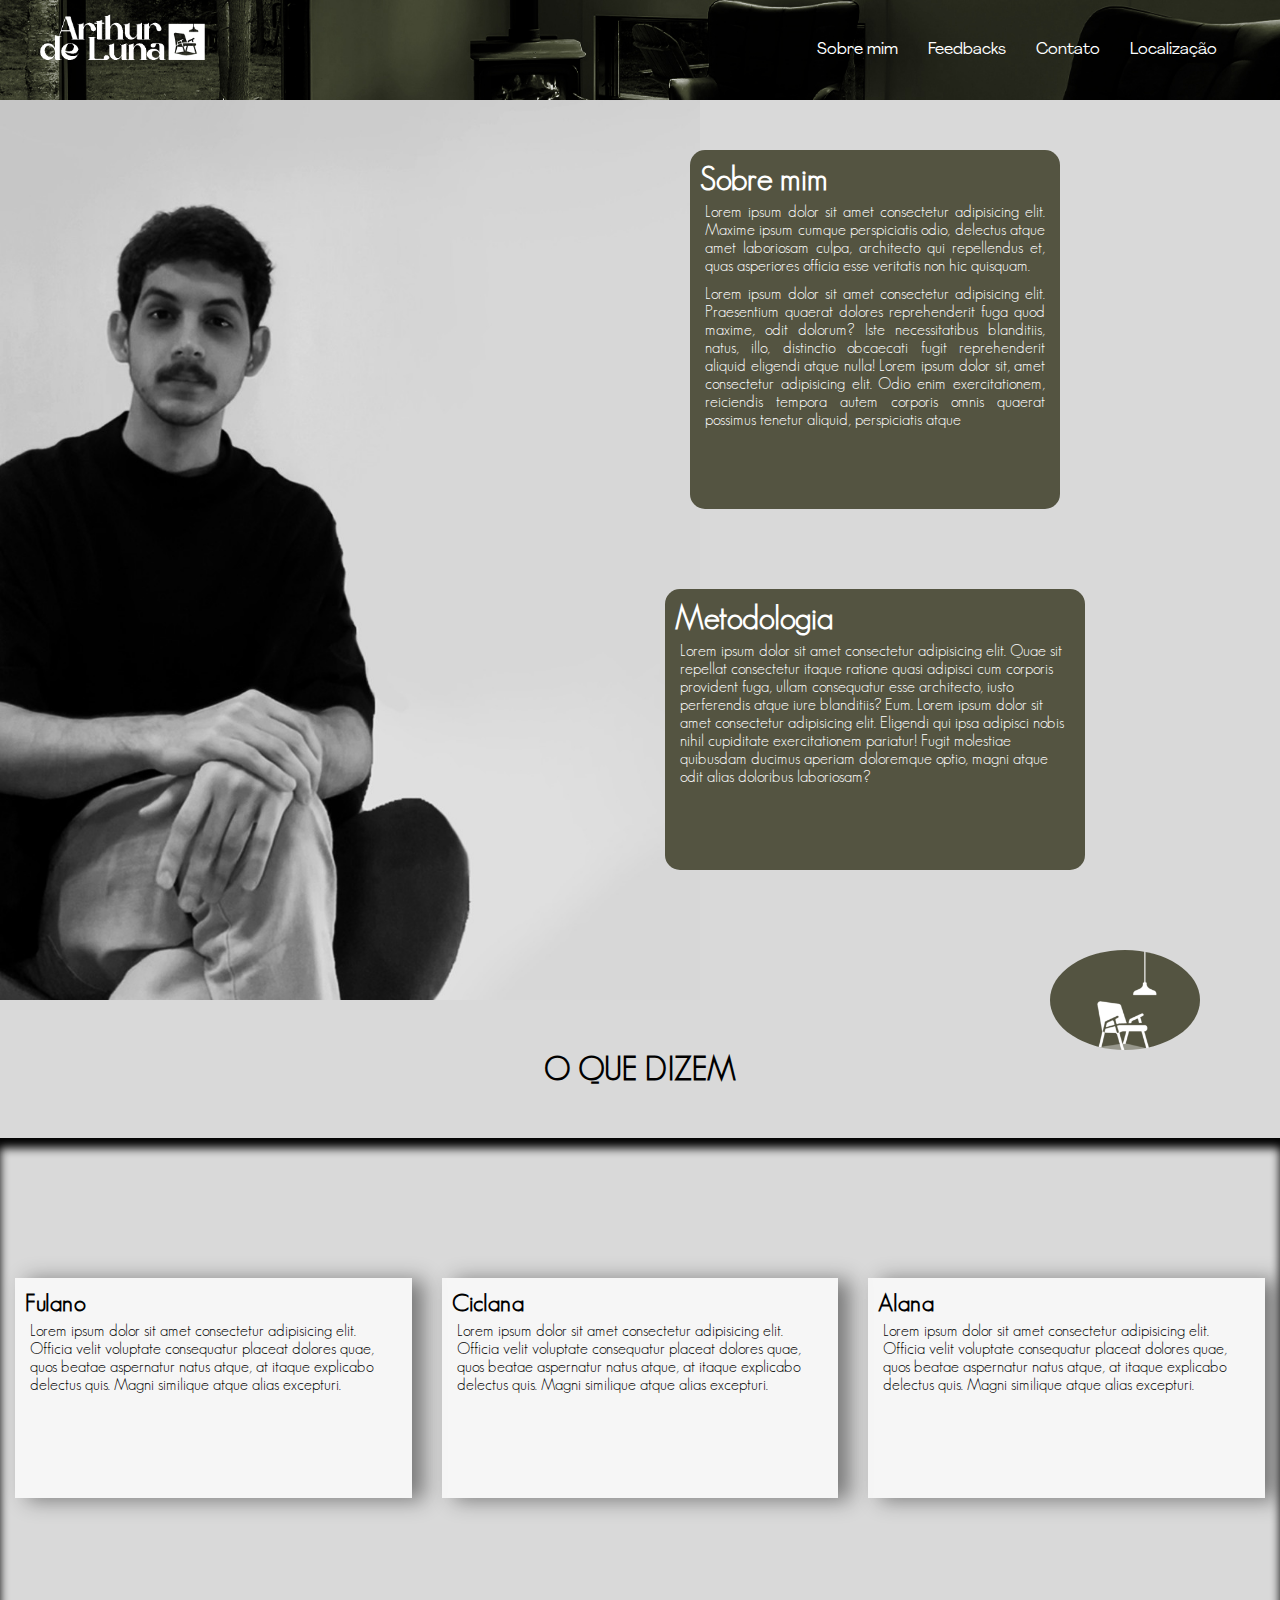
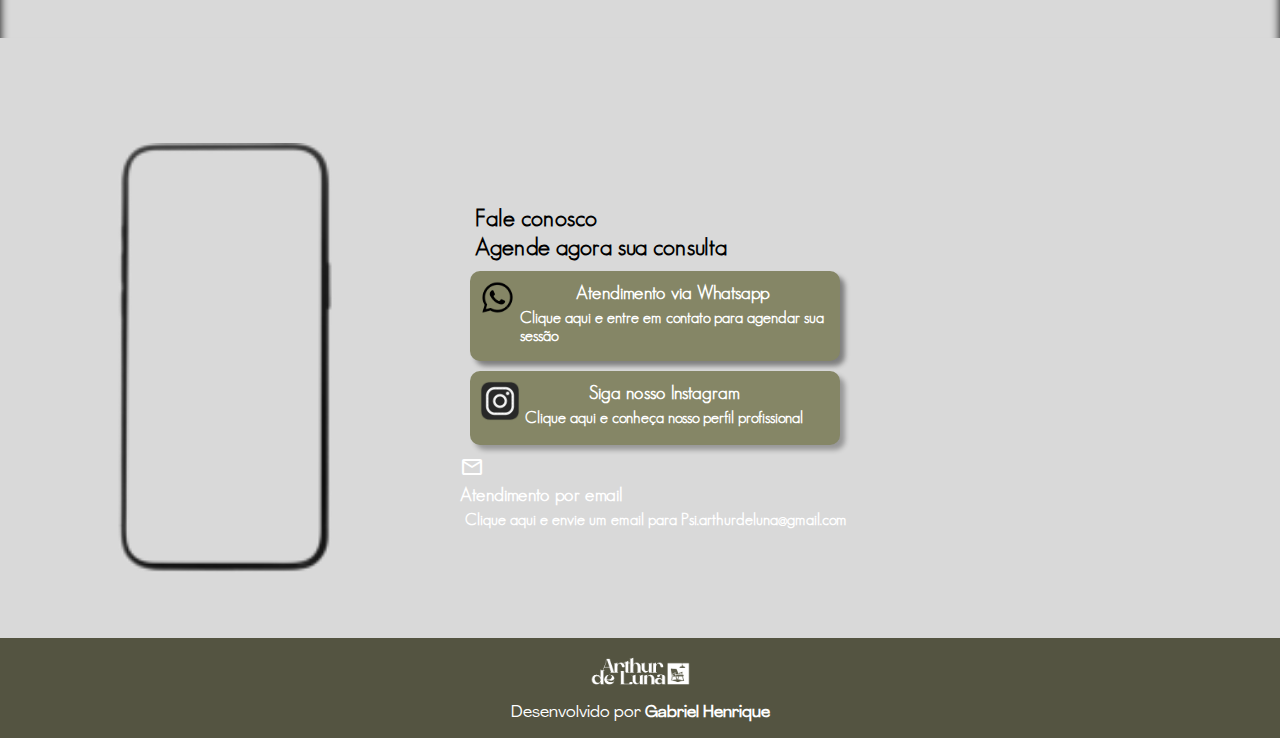
<file: index.html>
<!DOCTYPE html>
<html lang="pt-br">
<head>
    <meta charset="UTF-8">
    <meta name="viewport" content="width=device-width, initial-scale=1.0">
    <link rel="stylesheet" href="estilos/mobile.css">
    <link rel="stylesheet" href="estilos/media-query.css">
    <link rel="shortcut icon" href="Logos/icone.ico" type="image/x-icon">
    <link href="https://fonts.googleapis.com/css2?family=Material+Symbols+Outlined" rel="stylesheet" />
    <title>Psicólogo Arthur de Luna</title>
</head>
<body>
    <header id="header">
        <a href="#" class="logo">
            <div class="logo">
        
            </div>
        </a>
        <nav> 
            <a href="#">Sobre mim</a>
            <a href="#feed">Feedbacks</a>
            <a href="#contato">Contato</a>
            <a href="#contato">Localização</a>
        </nav>
    </header>
    <main>
            <div class="inicio">    
                <div class="fotoarthur"> </div>
                    <div class="fundoinicio">
                        <section class="apresentacao">
                                    <h1>Sobre mim</h1>
                            <p>Lorem ipsum dolor sit amet consectetur adipisicing elit. Maxime ipsum cumque perspiciatis odio, delectus atque amet laboriosam culpa, architecto qui repellendus et, quas asperiores officia esse veritatis non hic quisquam.</p>
                            <p>Lorem ipsum dolor sit amet consectetur adipisicing elit. Praesentium quaerat dolores reprehenderit fuga quod maxime, odit dolorum? Iste necessitatibus blanditiis, natus, illo, distinctio obcaecati fugit reprehenderit aliquid eligendi atque nulla! Lorem ipsum dolor sit, amet consectetur adipisicing elit. Odio enim exercitationem, reiciendis tempora autem corporis omnis quaerat possimus tenetur aliquid, perspiciatis atque</p>
                                                    </section>
                                <section class="efeito">
                                    <h1>Metodologia</h1>
                                    <p>Lorem ipsum dolor sit amet consectetur adipisicing elit. Quae sit repellat consectetur itaque ratione quasi adipisci cum corporis provident fuga, ullam consequatur esse architecto, iusto perferendis atque iure blanditiis? Eum. Lorem ipsum dolor sit amet consectetur adipisicing elit. Eligendi qui ipsa adipisci nobis nihil cupiditate exercitationem pariatur! Fugit molestiae quibusdam ducimus aperiam doloremque optio, magni atque odit alias doloribus laboriosam?</p>
                                </section>
                                
                    </div>
                    <div class="logocadeira">

                    </div>           
                        </div>
        
       <h1 class="textfeed">O QUE DIZEM <a name="feed"></a> </h1>
        <section class="fundocadeira">
            <article class="feed1"> 
                <h2>Fulano <a name="teste"></a></h2>
                <p>Lorem ipsum dolor sit amet consectetur adipisicing elit. Officia velit voluptate consequatur placeat dolores quae, quos beatae aspernatur natus atque, at itaque explicabo delectus quis. Magni similique atque alias excepturi.</p>
            </article>

            <article class="feed2"> 
                <h2>Ciclana <a name="teste"></a></h2>
                <p>Lorem ipsum dolor sit amet consectetur adipisicing elit. Officia velit voluptate consequatur placeat dolores quae, quos beatae aspernatur natus atque, at itaque explicabo delectus quis. Magni similique atque alias excepturi.</p>
            </article>

            <article class="feed3"> 
                <h2>Alana <a name="teste"></a></h2>
                <p>Lorem ipsum dolor sit amet consectetur adipisicing elit. Officia velit voluptate consequatur placeat dolores quae, quos beatae aspernatur natus atque, at itaque explicabo delectus quis. Magni similique atque alias excepturi.</p>
            </article>
        </section>
         <h1 class="loc">Localização</h1>
        <section class="encerrar">
            <div class="cell">
            <iframe src="segpag.html" name="mapa" id="mapa" frameborder="0" ></iframe>    
            </div>

            <div class="contato">
                <h2>Fale conosco <a name="contato" id="oi"></a></h2>
                <h2>Agende agora sua consulta</h2>

                <a href="https://api.whatsapp.com/message/YIHETOWKCTEPD1?autoload=1&app_absent=0" target="_blank">
                    <div class="whatsapp">
                    <section class="iconwpp">
                    </section>
                    <section class="textowpp">
                        <h3>Atendimento via Whatsapp</h3>
                        <p><strong>Clique aqui e entre em contato para agendar sua sessão</strong></p>
                    </section>
                    </div>
                </a>

                <a href="https://www.instagram.com/psi.arthurdeluna/">
                    <div class="instagram">
                        <section class="iconig">
                        </section>
                        <section class="textoig">
                            <h3>Siga nosso Instagram</h3>
                            <p><strong>Clique aqui e conheça nosso perfil profissional</strong></p>
                        </section>
                    </div>
                </a>
                <a href="mailto:Psi.arthurdeluna@gmail.com?subjeto=Assunto">
                    <div class="email">
                        <section class="iconemail">
                            <span class="material-symbols-outlined">Mail</span>
                        </section>
                        <section class="textoemail">
                            <h3>Atendimento por email</h3>
                            <p><strong>Clique aqui e envie um email para Psi.arthurdeluna@gmail.com</strong></p>
                        </section>
                    </div>
                </a>
                    
            </div>
        </section>
    </main>

    <footer>
        <a href="https://www.instagram.com/psi.arthurdeluna/">
            <div class="logofinal">
            </div>
        </a>

        <div class="criador">
            <p>Desenvolvido por <a href="https://www.instagram.com/gabsfdl/"><strong>Gabriel Henrique</strong></a></p>
        </div>

    </footer>

</body>

<script src="menu.js"></script>
</html>
</file>
<file: estilos/mobile.css>
@charset "UTF-8";


@media screen and (min-width: 350px) {
/* 
#d2cbc1
#858666
#6d6358
#717b6a
#14150a */

@font-face {
    font-family: 'agrandir';
    src: url('../Fontes/Agrandir-Regular.otf.otf') format('opentype');
}

@font-face {
    font-family: 'geosans' ;
    src: url(../Fontes/GeosansLight.ttf.ttf) format('truetype');
}

@font-face {
    font-family: 'pnova' ;
    src: url(../Fontes/proxima-nova.otf.otf) format('opentype');
}


    


* {
    margin: 0px;
    padding: 0px;
}

html, body {
    scroll-behavior: smooth;
}

header {
    display: flex;
    flex-flow: column nowrap;
    align-items: center;
    width: 100vw;
    height: 110px;
    background-image: url(../Logos/Capa-Linkedin-limpa.jpg);
    background-size: cover;
    background-repeat: no-repeat;

}

div.logo {
    display: flex;
    justify-content: center;
    align-items: flex-end;
    width: 200px;
    height: 80px;
    margin-bottom: 20px;
    background-image: url(../Logos/nome-logo-nocrp.png);
    background-size: contain;
}

header a {
    color: white;
    text-decoration: none;
}

nav a {
    color: rgb(255, 255, 255);
    text-decoration: none;
    padding: 8px;
    font-size: 0.8em;
    border-radius: 8px;
    margin-inline: 5px;
    align-self: flex-end;
    font-family: "agrandir" ,Arial, Helvetica, sans-serif;
}

nav a:hover {
    background-color: #858666;
    padding: 10px;
    transition: 0.3s;
    
}

body {
    background-color: #D9D9D9 ;
    font-family: "geosans" ,'Times New Roman', Times, serif;
    height: 2600px;
}

div.inicio {
    display: flex;
    height: 900px;
}

div.fotoarthur {
    background-image: url(../Foto-arthur/arthur-portrait.jpg);
    background-size: cover;
    background-repeat: no-repeat;
    margin-top: 0px;
    width: 2400px;
    height: 650px;
}

div.fundoinicio {
    display: flex;
    flex-flow: column nowrap;
}

div.fundoinicio > section {
    margin-left: 10px;
    margin-bottom: 30px;
    margin-right: 10px;
}

section.apresentacao {
    background-color: #545441;
    margin-top: 30px;
    text-align: justify;
    color: white;
    padding: 10px;
    border-radius: 10px ;
    animation-name: slide-in2;
    animation-duration: 1.3s;
}

p {
    padding: 5px;
}

section.efeito {
    background-color: #545441;
    color: white;
    border-radius: 15px;
    padding: 10px;
    animation-name: slide-in;
    animation-duration: 1.3s;
    
}

@keyframe slide-in {
    from {
        translate: 150vw 0;
        scale: 200% 1;
      }
    
      to {
        translate: 0 1;
        scale: 100% 1;
      } 
}

h1.textfeed {
    margin-top: 150px;
    text-align: center;
    margin-bottom: 20px;
}

section.fundocadeira {
    display: flex;
    flex-flow: column nowrap;
    justify-content: space-around;
    align-items: center;
    background-image: url(../Fundos/fundo1.jpg);
    background-size: cover;
    height: 700px;
    box-shadow: inset 0px 10px 10px black;
}

article {
    padding: 10px;
    margin: 20px;
    background-color: rgba(255, 255, 255, 0.749);
    box-shadow: 5px 5px 5px rgba(0, 0, 0, 0.808);
    height: 180px;
    width: 60vw; 
}

section.fundocadeira > article.feed1 {
    animation-name: slide-infeed;
    animation-duration: 1s
}
@keyframes slide-infeed {
    from {
      translate: -150vw 0;
      scale: 200% 1;
    }
  
    to {
      translate: 0 1;
      scale: 100% 1;
    } 
}

section.fundocadeira > article.feed2 {
    animation-name: slide-infeed2;
    animation-duration: 1.2s
}
@keyframes slide-infeed2 {
    from {
      translate: -150vw 0;
      scale: 200% 1;
    }
  
    to {
      translate: 0 1;
      scale: 100% 1;
    } 
}

section.fundocadeira > article.feed3 {
    animation-name: slide-infeed3;
    animation-duration: 1.4s
}
@keyframes slide-infeed3 {
    from {
      translate: -150vw 0;
      scale: 200% 1;
    }
  
    to {
      translate: 0 1;
      scale: 100% 1;
    } 
}

h1.loc {
    text-align: center;
    margin-top: 50px;
}

section.encerrar {
    margin-top: 20px;
    height: 200px;
}

div.cell {
    background-image: url(../Logos/telefone-mapa-3.png);
    background-size: cover;
    background-position: center center;
    background-repeat: no-repeat;
    width: 100vw;
    height: 400px;
}

iframe#mapa {
    border-radius: 25px;
    position: relative;
    top: 35px;
    left: 218px;
    width: 150px;
    height: 328px;
}

div.contato {
    width: 400px;
    height: 250px;
    border-radius: 15px;
    padding: 10px;
    margin: auto;
}

.contato h2 {
    margin-left: 15px;
    color: #000000;
}

a {
    color: white;
    text-decoration: none;
}

div.whatsapp {
    margin: 10px;
    border-radius: 10px;
    background-color: rgb(194, 194, 194);
    box-shadow: 5px 5px 5px rgba(0, 0, 0, 0.416);
    display: flex;
    padding: 10px ;
    height: 70px;
    width: 350px;
}



section.textowpp h3 {
    text-align: center;
}

section.iconwpp {
    background-image: url(../Logos/Sem\ título.png);
    width: 40px;
    height: 60px;
    background-size: contain;
    background-repeat: no-repeat;
}

div.instagram {
    margin: 10px;
    margin-top: 20px;
    border-radius: 10px;
    box-shadow: 5px 5px 5px rgba(0, 0, 0, 0.301);
    background-color: rgb(198, 198, 198);
    display: flex;
    padding: 10px ;
    height: 54px;
    width: 350px;
}

section.iconig {
    background-image: url(../Logos/instragram2.png);
    width: 40px;
    height: 80px;
    background-size: contain;
    background-repeat: no-repeat;
}

section.textoig {
    color: white;
}

section.textoig h3 {
    text-align: center;
}

footer {
    display: flex;
    flex-flow: column;
    align-items: center;
    margin-top: 500px;
    background-color: #2b2d15 ;
    color: white;
    height: 100px;
    width: 100vw;
}

div.logofinal {
    background-image: url(../Logos/nome-logo-nocrp.png);
    background-size: cover;
    height: 50px;
    width: 130px;
}

div.criador {
    width: 280px;
    text-align: center;
}
}

@media screen and (min-width: 350px) and (max-width: 407px) {
    h1.textfeed {
        margin-top: 250px;
    }

    iframe#mapa {
        left: 208px;
    }
}
</file>
<file: estilos/media-query.css>
@charset "UTF-8";

@media screen and (min-width: 736px) {

    html, body {
        scroll-behavior: smooth;
    }
    
    ::-webkit-scrollbar {
        width: 0px;
        height: 0px;
    }

    a.logo {
        color: white;
        text-decoration: none;
    }

    header {
        flex-flow: row nowrap;
        justify-content: space-between;
        top: 0;
        width: 100vw;
        height: 100px;
        background-image: url(../Logos/Capa-Linkedin-limpa.jpg);
        background-position: center center;
        position: fixed;
    }

    nav {
        margin-right: 50px;
    }

    nav a {
        font-size: 1em;
    }

   /* header.rolagem {
        background-color: #858666;
        transition: 0.3s;
    }

    header.rolagem nav a {
        color: white;
    }

    header.rolagem nav a:hover {
        background-color: black;
    } */


    section.efeito {
        margin-top: 50px;
        margin-left: 100px;
        width: 400px;
        height: 270px;

}

section.efeito:hover {
    padding: 30px;
    font-size: 17px;
    transition: 0.5s;
}
body, html {
    width: 100vw;
    margin: auto;
    height: 2280px;
}

div.inicio {
    width: 100vw;
    display: flex;
}

div.inicio > section {
    margin-right: 20px;
}

div.fotoarthur {
    background-color: aqua;
    background-size: cover;
    width: 700px;
    height: 1000px;


}

section.fundoarthur {
    box-shadow: none;
}

div.logo {
    display: flex;
    background-image: url(../Logos/nome-logo-nocrp.png);
    width: 200px;
    height: 85px;
    margin-bottom: 20px;
    margin-left: 20px;
    background-size: cover;
    background-repeat: no-repeat;
    align-items: flex-end;
    justify-content: center;
}

div.fundoinicio {
    display: flex;
    flex-flow: column;
    align-items: center;
    width: 350px;
    height: 900px;

}

section.apresentacao {
    margin-top: 150px;
    color: white;
    padding: 10px;
    background-color: #545441;;
    width: 350px;
    height: 350px;
    border-radius: 15px;
    animation-name: slide-in2;
    animation-duration: 1.3s;
}

section.apresentacao:hover {
    padding: 30px;
    font-size: 17px;
    transition: 0.5s;
}

@keyframes slide-in2 {
    from {
      translate: 150vw 0;
      scale: 200% 1;
    }
  
    to {
      translate: 0 1;
      scale: 100% 1;
    } 
}

div.logocadeira {
    background-color: #545441;
    background-image: url(../Logos/icone.ico);
    background-size: cover;
    margin-top: 950px;
    margin-right: 70px;
    padding-right: 50px;
    width: 100px;
    height: 100px;
    border-radius: 50%;
}

.textfeed {
    text-align: center;
    margin-top: 180px;
}

section.fundocadeira {
    flex-flow: row;
    margin-top: 50px;
    background-attachment: fixed;
    height: 500px;

}
section.fundocadeira > article {
    margin: 15px;
    box-shadow: 12px 2px 20px rgba(0, 0, 0, 0.449);
    height: 200px;
}

section.fundocadeira > article.feed1 {
    animation-name: slide-infeed;
    animation-duration: 1s
}
@keyframes slide-infeed {
    from {
      translate: -150vw 0;
      scale: 200% 1;
    }
  
    to {
      translate: 0 1;
      scale: 100% 1;
    } 
}

section.fundocadeira > article.feed2 {
    animation-name: slide-infeed2;
    animation-duration: 1.2s
}
@keyframes slide-infeed2 {
    from {
      translate: -150vw 0;
      scale: 200% 1;
    }
  
    to {
      translate: 0 1;
      scale: 100% 1;
    } 
}

section.fundocadeira > article.feed3 {
    animation-name: slide-infeed3;
    animation-duration: 1.4s
}
@keyframes slide-infeed3 {
    from {
      translate: -150vw 0;
      scale: 200% 1;
    }
  
    to {
      translate: 0 1;
      scale: 100% 1;
    } 
}

article:hover {
    padding: 30px;
    transition: 0.5s;
    font-size: 20px;
}

section.encerrar {
    display: flex;
    flex-flow: row;
    justify-content: space-between;
    align-items: center;
    position: relative;
    height: 550px;
    width: 100vw;
}

h1.loc {
    display: none;
}

div.cell {
    margin-top: 50px;
    margin-left: 100px;
    background-image: url(../Logos/smartphone-cutout-file-png.png);
    width: 250px;
    height: 430px;
    background-repeat: no-repeat;
    background-size: contain;
}

iframe#mapa {
    border-radius: 30px;
    position: relative;
    top: 16px;
    left: 10px;
    height: 398px;
    width: 190px;
}

div.contato {
    margin-left: 100px;
    border-radius: 15px;
    color: black;
    padding: 10px;
    height: 260px;
    width: 450px;
    
}
.contato > a {
    color: rgb(255, 255, 255);
    text-decoration: none;
}


.contato > h2 {
    margin-left: 15px;
}

div.whatsapp {
    margin: 10px;
    border-radius: 10px;
    background-color: #858666;
    display: flex;
    padding: 10px ;
    height: 70px;
    width: 350px;
}



section.textowpp h3 {
    text-align: center;
}

section.iconwpp {
    background-image: url(../Logos/Sem\ título.png);
    width: 40px;
    height: 60px;
    background-size: contain;
    background-repeat: no-repeat;
}

div.instagram {
    margin: 10px;
    border-radius: 10px;
    background-color: #858666;
    display: flex;
    padding: 10px ;
    height: 54px;
    width: 350px;
}

section.iconig {
    background-image: url(../Logos/instragram2.png);
    width: 40px;
    height: 60px;
    background-size: contain;
    background-repeat: no-repeat;
}

section.textoig {
    color: white;
}

section.textoig h3 {
    text-align: center;
}

footer {
    display: flex;
    flex-flow: column;
    justify-content: center;
    align-items: center;
    background-color: #545441;
    width: 100vw;
    height: 100px;
    margin-top: 30px;
}

div.logofinal {
    background-image: url(../Logos/nome-logo-nocrp.png);
    width: 120px;
    background-size: contain;
    background-repeat: no-repeat;
    height: 50px;
}


div.criador {
    width: 282px;
    height: 30px;
    color: white;
    font-family: "agrandir" ,'Times New Roman', Times, serif;
}

div.criador a {
    color: white;
    text-decoration: none;
}

div.criador a:hover {
    text-decoration: underline;
}

}

@media screen and (min-width: 910px) and (max-width: 1200px) {

iframe#mapa {
    top: 9px;
    left: 30px;
    height: 415px;
}
}

@media screen and (min-width: 1200px) {
    iframe#mapa {
        top: 7px;
        left: 28px;
        height: 415px;
    }
}

@media screen and (min-width: 1300px) {
    div.cell {
        margin-top: 50px;
        margin-left: 80px;
        width: 650px;
        height: 550px;
        background-image: url(../Logos/telefone-mapa-3.png);
        background-repeat: no-repeat;
        background-size: cover;
    }
    
    h1.loc {
        display: none;
    }
    
    iframe#mapa {
        border-radius: 30px;
        position: relative;
        top: 48px;
        left: 344px;
        height: 450px;
        width: 206px;
    }
}
@media screen and (min-width: 1400px) {
    html, body {
        scroll-behavior: smooth;
    }
    ::-webkit-scrollbar {
        width: 0px;
        height: 0px;
    }

    a.logo {
        color: white;
        text-decoration: none;
    }

    header {
        flex-flow: row nowrap;
        justify-content: space-between;
        top: 0;
        width: 100vw;
        background-image: url(../Logos/Capa-Linkedin-limpa.jpg);
        background-position: center center;
        position: fixed;
        height: 100px;
    }

    nav {
        margin-right: 50px;
    }


    /*header.rolagem {
        background-color: #858666;
        transition: 0.3s;
    }

    header.rolagem nav a {
        color: white;
    }

    header.rolagem nav a:hover {
        background-color: black;
    } */


    section.efeito {
        margin-top: 50px;
        margin-left: 100px;
        width: 400px;
        height: 270px;
        animation-name: slide-in2;
        animation-duration: 1.5s;

}

body, html {
    width: 100vw;
    margin: auto;
    height: 2000px;
}

div.inicio {
    width: 100vw;
    display: flex;
}

div.inicio > section {
    margin-right: 20px;
}

div.fotoarthur {
    background-color: aqua;
    background-size: cover;
    width: 700px;
    height: 1000px;


}

section.fundoarthur {
    box-shadow: none;
}

div.logo {
    display: flex;
    background-image: url(../Logos/nome-logo-nocrp.png);
    width: 200px;
    height: 85px;
    margin-top: 10px;
    background-size: cover;
    background-repeat: no-repeat;
    align-items: flex-end;
    justify-content: center;
}

div.fundoinicio {
    display: flex;
    flex-flow: row;
    align-items: center;
    width: 900px;
    height: 900px;

}

section.apresentacao {
    margin-top: 330px;
    color: white;
    padding: 10px;
    background-color: #545441;
    margin-left: 350px;
    margin-right: 15px;
    width: 350px;
    height: 350px;
    border-radius: 15px;
    animation-name: slide-in2;
    animation-duration: 1.3s;
}

@keyframes slide-in2 {
    from {
      translate: 150vw 0;
      scale: 200% 1;
    }
  
    to {
      translate: 0 1;
      scale: 100% 1;
    } 
}

div.logocadeira {
    background-color: #545441;
    background-image: url(../Logos/icone.ico);
    background-size: cover;
    margin-top: 850px;
    margin-right: 150px;
    padding-right: 70px;
    width: 140px;
    height: 140px;
    border-radius: 50%;
}

.textfeed {
    margin-top: 200px;
    text-align: center;
}

section.fundocadeira {
    flex-flow: row;
    margin-top: 50px;
    background-attachment: fixed;
    height: 500px;

}
section.fundocadeira > article {
    margin: 15px;
    box-shadow: 12px 2px 20px rgba(0, 0, 0, 0.449);
    width: 400px;
}

section.fundocadeira > article.feed1 {
    animation-name: slide-infeed;
    animation-duration: 1s
}
@keyframes slide-infeed {
    from {
      translate: -150vw 0;
      scale: 200% 1;
    }
  
    to {
      translate: 0 1;
      scale: 100% 1;
    } 
}

section.fundocadeira > article.feed2 {
    animation-name: slide-infeed2;
    animation-duration: 1.2s
}
@keyframes slide-infeed2 {
    from {
      translate: -150vw 0;
      scale: 200% 1;
    }
  
    to {
      translate: 0 1;
      scale: 100% 1;
    } 
}

section.fundocadeira > article.feed3 {
    animation-name: slide-infeed3;
    animation-duration: 1.4s
}
@keyframes slide-infeed3 {
    from {
      translate: -150vw 0;
      scale: 200% 1;
    }
  
    to {
      translate: 0 1;
      scale: 100% 1;
    } 
}

section.encerrar {
    display: flex;
    flex-flow: row;
    justify-content: space-between;
    align-items: center;
    position: relative;
    height: 550px;
    width: 100vw;
}

div.cell {
    margin-top: 50px;
    margin-left: 80px;
    width: 650px;
    height: 550px;
    background-image: url(../Logos/telefone-mapa-3.png);
    background-repeat: no-repeat;
    background-size: cover;
}

h1.loc {
    display: none;
}

iframe#mapa {
    border-radius: 30px;
    position: relative;
    top: 48px;
    left: 344px;
    height: 450px;
    width: 206px;
}

div.contato {
    display: flex;
    flex-flow: column;
    justify-content: center;
    border-radius: 15px;
    color: black;
    padding: 10px;
    height: 260px;
    width: 450px;
    margin-right: 200px;
    
}
.contato > a {
    color: rgb(255, 255, 255);
    text-decoration: none;
}


.contato > h2 {
    margin-left: 15px;
}

div.whatsapp:hover {
    padding: 15px ;
    transition: 0.5s;
}

div.whatsapp {
    margin: 15px;
    border-radius: 10px;
    background-color: #858666;
    display: flex;
    padding: 10px ;
    height: 70px;
    width: 350px;
}



section.textowpp h3 {
    text-align: center;
}

section.iconwpp {
    background-image: url(../Logos/Sem\ título.png);
    width: 40px;
    height: 60px;
    background-size: contain;
    background-repeat: no-repeat;
}

div.instagram {
    margin: 15px;
    border-radius: 10px;
    background-color: #858666;
    display: flex;
    padding: 10px ;
    height: 54px;
    width: 350px;
}

div.instagram:hover {
    padding: 15px ;
    transition: 0.5s;
}

section.iconig {
    background-image: url(../Logos/instragram2.png);
    width: 40px;
    height: 60px;
    background-size: contain;
    background-repeat: no-repeat;
}

section.textoig {
    color: white;
}

section.textoig h3 {
    text-align: center;
}

div.email {
    margin: 15px;
    border-radius: 10px;
    background-color: #858666;
    display: flex;
    padding: 10px ;
    height: 70px;
    width: 350px;
}
div.email:hover {
    padding: 15px ;
    transition: 0.5s;
}

section.textoemail {
    color: white;
    text-align: center;
}

footer {
    display: flex;
    flex-flow: column;
    justify-content: center;
    align-items: center;
    background-color: #545441;
    margin-top: 20px;
    width: 100vw;
    height: 100px;
}

div.logofinal {
    background-image: url(../Logos/nome-logo-nocrp.png);
    width: 120px;
    background-size: contain;
    background-repeat: no-repeat;
    height: 50px;
}


div.criador {
    width: 268px;
    height: 30px;
    color: white;
    font-family: "agrandir" ,'Times New Roman', Times, serif;
}

div.criador a {
    color: white;
    text-decoration: none;
}

div.criador a:hover {
    text-decoration: underline;
}

}
</file>
